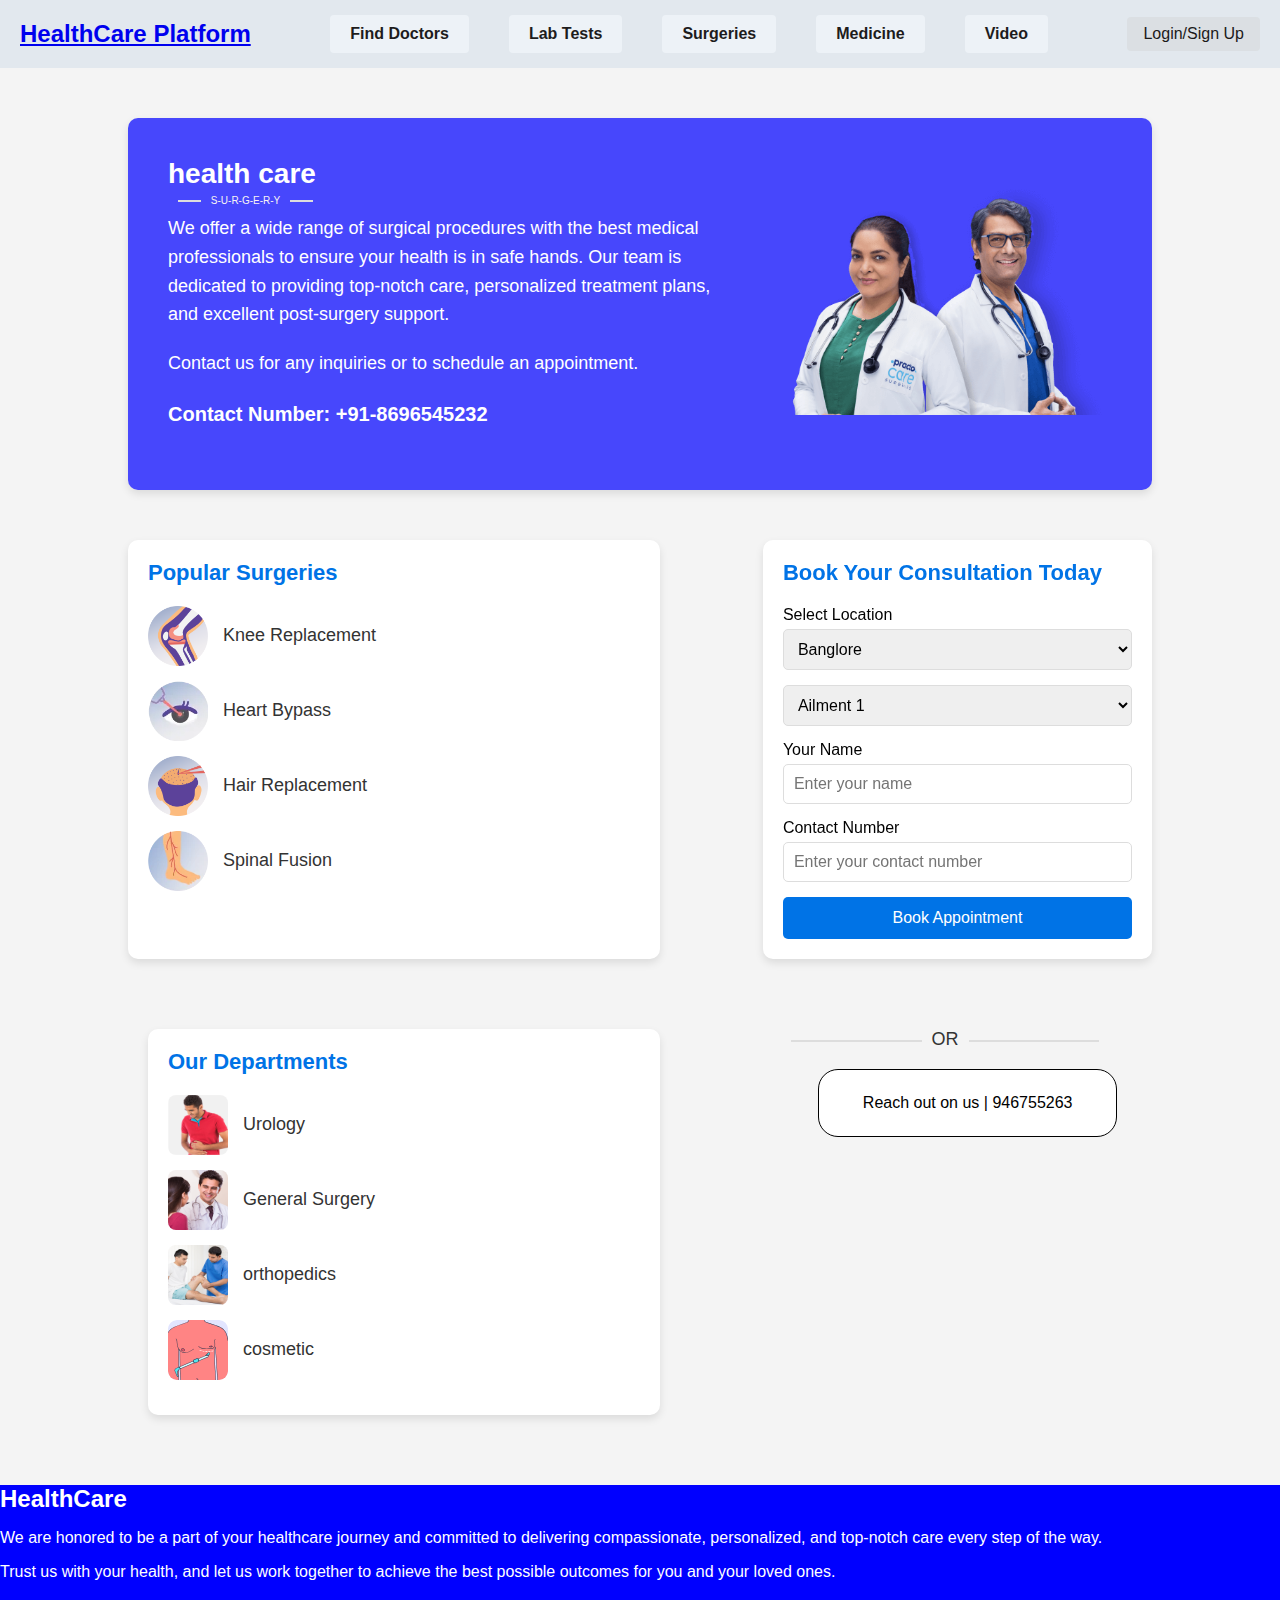
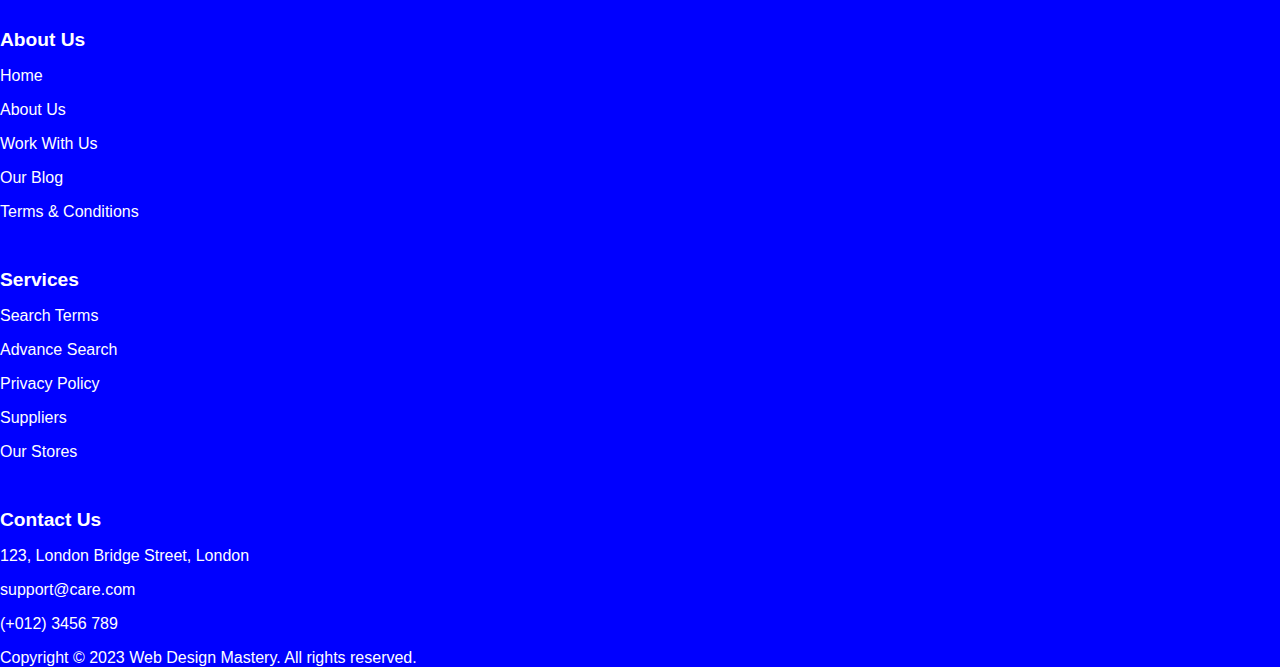
<file: surgery.html>
<!DOCTYPE html>
<html lang="en">
<head>
    <meta charset="UTF-8">
    <meta name="viewport" content="width=device-width, initial-scale=1.0">
    <title>Healthcare Platform</title>
    <link rel="stylesheet" href="style.css"/>
    <link rel="stylesheet" href="surgery.css"/>
    <link rel="stylesheet" href="https://cdnjs.cloudflare.com/ajax/libs/font-awesome/6.0.0-beta3/css/all.min.css">
</head>
<body>

    <header>
        <!-- Left side: Website name/logo -->
        <div class="logo"><a href="index.html"> HealthCare Platform</a></div>
    
         <nav>
            <a href="#">Find Doctors</a>
            <a href="#">Lab Tests</a>
            <a href="surgery.html">Surgeries</a>
            <a href="medicine.html">Medicine</a>
            <a href="reels.html">Video</a>
        </nav>
    
        <!-- Right side: Login and Sign Up buttons -->
        <div class="auth-buttons">
            <a href="login.html">Login/Sign Up</a>
            
        </div>
       
    </header>

    <div class="surgery-section">
        <!-- Left side: Company info -->
        <div class="company-info">
            <h1>health care</h1>
    
            <!-- Horizontal lines and surgery title -->
            <div class="surgery-title-container">
                <hr>
                <div class="surgery-title">S-U-R-G-E-R-Y</div>
                <hr>
            </div>
    
            <p>We offer a wide range of surgical procedures with the best medical professionals to ensure your health is in safe hands. Our team is dedicated to providing top-notch care, personalized treatment plans, and excellent post-surgery support.</p>
            <p>Contact us for any inquiries or to schedule an appointment.</p>
            <p class="contact-number">Contact Number: +91-8696545232</p>
        </div>
    
        <!-- Right side: Doctor photo -->
        <div class="doctor-photo">
            <img src="doc.png" alt="Doctor Image"> <!-- Replace with actual doctor image -->
        </div>
    </div>
    
    <!-- New section for popular surgeries and consultation form -->
    <div class="additional-section">
        <!-- Left: Popular surgeries -->
        <div class="popular-surgeries">
            <h2>Popular Surgeries</h2>
    
            <div class="surgery-item">
                <img src="Total_Knee_Replacement.png" alt="Surgery 1"> <!-- Replace with actual image -->
                <p>Knee Replacement</p>
            </div>
    
            <div class="surgery-item">
                <img src = "Lasik.webp" alt="Surgery 2"> <!-- Replace with actual image -->
                <p>Heart Bypass</p>
            </div>
    
            <div class = "surgery-item">
                <img src="Hair_transplant.png" alt = "Surgery 3"> <!-- Replace with actual image -->
                <p>Hair Replacement</p>
            </div>
    
            <div class="surgery-item">
                <img src = "Varicose-vein.webp" alt = "Surgery 4"> <!-- Replace with actual image -->
                <p>Spinal Fusion</p>
            </div>
        </div>
    
        <!-- Right: Book your consultation form -->
        <div class = "consultation-form">
            <h2>Book Your Consultation Today</h2>
    
            <form>
                <label for="location">Select Location</label>
                <select id="location" name="location">
                    <option value="city1">Banglore</option>
                    <option value="city2"> Delhi</option>
                    <option value="city3"> Mumbai</option>
                    <option value="city3"> Hydrabad</option>

                </select>
    
                
                <select id="ailment" name="ailment">
                    <option value="ailment1">Ailment 1</option>
                    <option value="ailment2">Ailment 2</option>
                    <option value="ailment3">Ailment 3</option>
                </select>
    
                <label for="name">Your Name</label>
                <input type="text" id="name" name="name" placeholder="Enter your name">
    
                <label for="contact">Contact Number</label>
                <input type="text" id="contact" name="contact" placeholder="Enter your contact number">
    
                <button type="submit">Book Appointment</button>
            </form>
        </div>
    </div>


    

    <!-- Add this new section below the 'Popular Surgeries' and 'Consultation Form' -->
<div class="our-department-section">
    <!-- Left Side: Our Department -->
    <div class="our-department">
        <h2>Our Departments</h2>
        
        <div class = "department-item">
            <img src = "urology.png" alt="Urology Department">
            <p>Urology</p>
        </div>
        
        <div class="department-item">
            <img src = "general surgery.png" alt="General Surgery Department">
            <p>General Surgery</p>
        </div>
        
        <div class="department-item">
            <img src="orthopedics.png" alt="orthopedics Department">
            <p>orthopedics</p>
        </div>
        
        <div class = "department-item">
            <img src = "cosmetic.svg" alt="cosmetic Department">
            <p>cosmetic</p>
        </div>
    </div>

    <!-- Right Side: HR with "OR" and Contact Us section -->
    <div class = "contact-us">
        <hr class = "divider"><span>OR</span><hr class="divider">
        
        
        <p> Reach out on us | 946755263 </p>
        
    </div>
</div>

<footer class="footer">
    <div class="section__container footer__container">
      <div class="footer__col">
        <h3>Health<span>Care</span></h3>
        <p>
          We are honored to be a part of your healthcare journey and committed
          to delivering compassionate, personalized, and top-notch care every
          step of the way.
        </p>
        <p>
          Trust us with your health, and let us work together to achieve the
          best possible outcomes for you and your loved ones.
        </p>
      </div>
      <div class="footer__col">
        <h4>About Us</h4>
        <p>Home</p>
        <p>About Us</p>
        <p>Work With Us</p>
        <p>Our Blog</p>
        <p>Terms & Conditions</p>
      </div>
      <div class="footer__col">
        <h4>Services</h4>
        <p>Search Terms</p>
        <p>Advance Search</p>
        <p>Privacy Policy</p>
        <p>Suppliers</p>
        <p>Our Stores</p>
      </div>
      <div class="footer__col">
        <h4>Contact Us</h4>
        <p>
          <i class="ri-map-pin-2-fill"></i> 123, London Bridge Street, London
        </p>
        <p><i class="ri-mail-fill"></i> support@care.com</p>
        <p><i class="ri-phone-fill"></i> (+012) 3456 789</p>
      </div>
    </div>
    <div class="footer__bar">
      <div class="footer__bar__content">
        <p>Copyright © 2023 Web Design Mastery. All rights reserved.</p>
        <div class="footer__socials">
          <span><i class="ri-instagram-line"></i></span>
          <span><i class="ri-facebook-fill"></i></span>
          <span><i class="ri-heart-fill"></i></span>
          <span><i class="ri-twitter-fill"></i></span>
        </div>
      </div>
    </div>
  </footer>
    
</body>
</html>
</file>
<file: surgery.css>
/* Basic body styling */
 body {
    font-family: Arial, sans-serif;
    background-color: #f4f4f4;
    margin: 0;
    padding: 0;
}

/* Container for the section */
.surgery-section {
    display: flex;
    justify-content: space-between;
    align-items: center;
    padding: 40px;
    background-color: #ffffff;
    box-shadow: 0 4px 8px rgba(0, 0, 0, 0.1);
    margin: 50px auto;
    width: 80%;
    border-radius: 10px;
    background-color: rgba(0, 0, 255, 0.711);
    color: white;
}

/* Left side content: company info */
.company-info {
    width: 60%;
}

.company-info h1 {
    font-size: 28px;
    margin-bottom: 5px;
}

/* Flex container for horizontal lines and surgery text */
.surgery-title-container {
    display: flex;
    align-items: center;
    margin: 2px auto 8px 0;
}

/* Horizontal line styling */
.surgery-title-container hr {
    flex-grow: 0.05;
    border: none;
    border-top: 2px solid #ddd;
    margin: 0 10px;
}

/* Styling for the surgery title */
.surgery-title {
    font-size: 10px;
    font-weight: lighter;
    color: #f8f3f3;
    white-space: nowrap; /* Prevents breaking the word */
}

.company-info p {
    font-size: 18px;
    line-height: 1.6;
    margin-bottom: 20px;
}

.company-info .contact-number {
    font-size: 20px;
    font-weight: bold;
}

/* Right side content: doctor photo */
.doctor-photo {
    width: 35%;
    text-align: right;
}

.doctor-photo img {
    width: 100%;
    border-radius: 10px;
}

/* New section for popular surgeries and booking form */
.additional-section {
    display: flex;
    justify-content: space-between;
    width: 80%;
    margin: 50px auto;
}

/* Left side: Popular surgeries */
.popular-surgeries {
    width: 52%;
    background-color: #fff;
    padding: 20px;
    box-shadow: 0 4px 8px rgba(0, 0, 0, 0.1);
    border-radius: 10px;
}

.popular-surgeries h2 {
    font-size: 22px;
    color: #0073e6;
    margin-bottom: 20px;
}

.surgery-item {
    display: flex;
    align-items: center;
    margin-bottom: 15px;
}

.surgery-item img {
    width: 60px;
    height: 60px;
    border-radius: 8px;
    margin-right: 15px;
}

.surgery-item p {
    font-size: 18px;
    color: #333;
}

/* Right side: Book consultation form */
.consultation-form {
    position: sticky;
    top: 0; /* It will stick to the top of the page */
    z-index: 100; /* Ensure it's on top of other content */
    width: 38%; /* Keep the width intact */
    background-color: #fff;
    padding: 20px;
    box-shadow: 0 4px 8px rgba(0, 0, 0, 0.1);
    border-radius: 10px;
}

.consultation-form h2 {
    font-size: 22px;
    color: #0073e6;
    margin-bottom: 20px;
}

.consultation-form form {
    display: flex;
    flex-direction: column;
}

.consultation-form label {
    font-size: 16px;
    margin-bottom: 5px;
}

.consultation-form input,
.consultation-form select {
    font-size: 16px;
    padding: 10px;
    margin-bottom: 15px;
    border: 1px solid #ddd;
    border-radius: 5px;
}

.consultation-form button {
    padding: 12px;
    font-size: 16px;
    background-color: #0073e6;
    color: white;
    border: none;
    border-radius: 5px;
    cursor: pointer;
}

.consultation-form button:hover {
    background-color: #005bb5;
}


/* Container for the new section */
.our-department-section {
    display: flex;
    justify-content: space-between;
    width: 80%;
    margin: 50px auto;
    padding: 20px;
    border-radius: 10px;
}

/* Left Side: Our Departments */
.our-department {
    width: 52%;
    background-color: #fff;
    padding: 20px;
    box-shadow: 0 4px 8px rgba(0, 0, 0, 0.1);
    border-radius: 10px;
}

.our-department h2 {
    font-size: 22px;
    color: #0073e6;
    margin-bottom: 20px;
}

.department-item {
    display: flex;
    align-items: center;
    margin-bottom: 15px;
}

.department-item img {
    width: 60px;
    height: 60px;
    border-radius: 8px;
    margin-right: 15px;
}

.department-item p {
    font-size: 18px;
    color: #333;
}

/* Right Side: Contact Us with HR */
.contact-us {
    width: 38%;
    text-align: center;
    

}

.contact-us .divider {
    width: 35%;
    border: none;
    border-top: 2px solid #ddd;
    display: inline-block;
    vertical-align: middle;
}

.contact-us span {
    display: inline-block;
    font-size: 18px;
    font-weight: lighter;
    margin: 0 10px;
    color: #333;
}

.contact-us h2 {
    font-size: 22px;
    color: #0073e6;
    margin-bottom: 20px;
}

.contact-us p {
    font-size: 16px;
    margin-top: 19px;
    margin-left: 60px;
    margin-bottom: 20px;
    line-height: 1.6;
    width: 80%;
    background-color: #fff;
    padding: 20px;
    border-radius: 20px;
    border: 1px solid black;
}


/*footer*/
.footer {
    background-color: blue;
    color: white;
  }
  
  .footer__container {
    display: grid;
    grid-template-columns: 600 repeat(3, 1fr);
    gap: 2rem;
  }
  
  .footer__col h3 {
    margin-bottom: 1rem;
    font-size: 1.5rem;
    font-weight: 600;
    color: var(--primary-color);
  }
  
  .footer__col h3 span {
    color: var(--secondary-color);
  }
  
  .footer__col h4 {
    margin-bottom: 1rem;
    font-size: 1.2rem;
    font-weight: 600;
    color: var(--primary-color);
  }
  
  .footer__col p {
    margin-bottom: 1rem;
    color: var(--text-dark);
    cursor: pointer;
    transition: 0.3s;
  }
  
  .footer__col p:hover {
    color: var(--primary-color);
  }
  
  .footer__col i {
    color: var(--primary-color);
  }
  
  .footer__bar {
    background-color: var(--primary-color);
  }
  
  .footer_bar_content {
    max-width: var(--max-width);
    margin: auto;
    padding: 0.5rem 1rem;
    display: flex;
    align-items: center;
    justify-content: space-between;
    gap: 2rem;
  }
  
  .footer_bar_content p {
    font-size: 0.8rem;
    color: var(--white);
  }
  
  .footer__socials {
    display: flex;
    align-items: center;
    gap: 1rem;
    font-size: 1rem;
    color: var(--white);
    cursor: pointer;
  }
  
  @media (width < 900px) {
    .service__grid {
      grid-template-columns: repeat(2, 1fr);
      gap: 1rem;
    }
  
    .about__container {
      grid-template-columns: repeat(1, 1fr);
    }
  
    .about__image {
      grid-area: 1/1/2/2;
    }
  
    .about__content {
      text-align: center;
    }
  
    .why__container {
      grid-template-columns: repeat(1, 1fr);
    }
  
    .why__content {
      text-align: center;
    }
  
    .why__grid {
      text-align: left;
    }
  
    .doctors__grid {
      grid-template-columns: repeat(2, 1fr);
      gap: 1rem;
    }
  
    .footer__container {
      grid-template-columns: repeat(2, 1fr);
    }
  }
  
  @media (width < 780px) {
    .nav__links {
      display: none;
    }
  
    .header__container {
      flex-direction: column;
    }
  }
  
  @media (width < 600px) {
    .service__header {
      flex-direction: column;
      text-align: center;
    }
  
    .service__grid {
      grid-template-columns: repeat(1, 1fr);
    }
  
    .why__grid {
      column-gap: 1rem;
    }
  
    .doctors__header {
      flex-direction: column;
      text-align: center;
    }
  
    .doctors__grid {
      grid-template-columns: repeat(1, 1fr);
    }
  
    .footer_bar_content {
      flex-direction: column;
      gap: 1rem;
    }
  }
</file>
<file: style.css>
/* Reset some default styling */
* {
    margin: 0;
    padding: 0;
    box-sizing: border-box;
}

body {
    font-family: Arial, sans-serif;
    background-color: #f4f4f4;
}

/* Header section */
header {
    display: flex;
    justify-content: space-between;
    align-items: center;
    padding: 15px 20px;
    background-color: #e2e8ee;
    color: rgb(16, 16, 16);
}

/* Left side - Logo/Name */
.logo {
    font-size: 24px;
    font-weight: bold;
}

/* Right side - Login and Sign Up */
.auth-buttons {
    display: flex;
    gap: 15px;
}

.auth-buttons a {
    text-decoration: none;
    color: rgb(27, 26, 26);
    background-color: #dbdfe3;
    padding: 8px 16px;
    border-radius: 4px;
    transition: background-color 0.3s ease;
}

.auth-buttons a:hover {
    background-color: #f5f7f9;
}

/* Navigation bar below the header */
nav {
    display: flex;
    justify-content: center;
   
}

nav a {
    margin: 0 20px;
    color: rgb(29, 28, 28);
    text-decoration: none;
    font-size: 16px;
    font-weight: bold;
    padding: 10px 20px;
    background-color: #edf2f7;
    border-radius: 4px;
    transition: background-color 0.3s ease;
}
</file>
